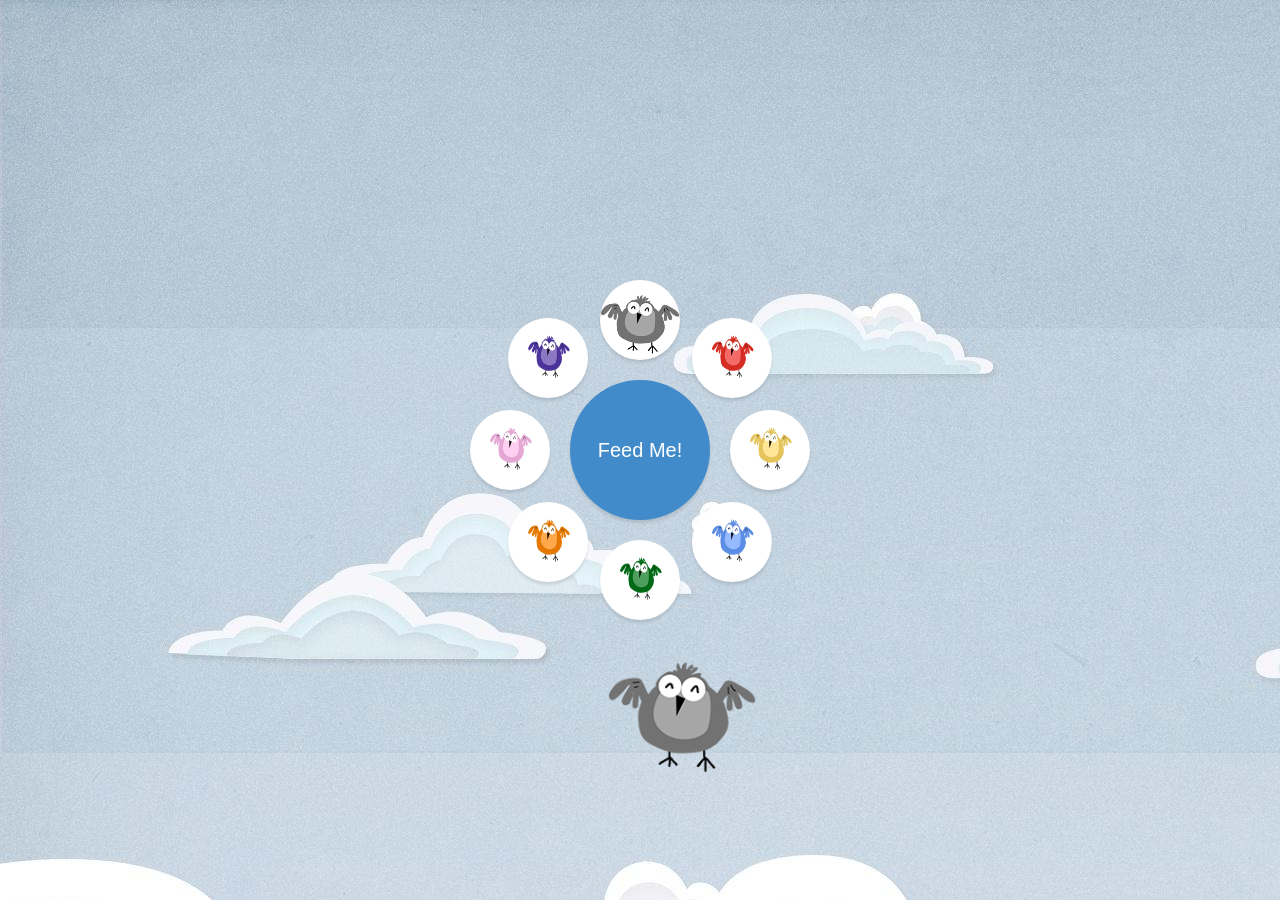
<file: index.html>
<!DOCTYPE html>
<html lang="en">
<head>
	<link rel="stylesheet" type="text/css" href="main.css" />

</head>
<body>
	<div class='selector'>
		<ul>
			<li>
				<input id="c1" class="bird-select" type='checkbox'>
				<label for='c1' >
					<img src="images/bird.png" alt="Smiley face" height="80" width="80">
				</label>
				
			</li>
			<li>
				<input id='c2' type='checkbox' >				
				<label for='c2' >
					<img src="images/bird2.png" alt="Smiley face" height="80" width="80">
				</label>
				
			</li>
			<li>
				<input id='c3' type='checkbox'>
				<label for='c3' >
					<img src="images/bird3.png" alt="Smiley face" height="80" width="80">
				</label>
			</li>
			<li>
				<input id='c4' type='checkbox' >
				<label for='c4'>
					<img src="images/bird4.png" alt="Smiley face" height="80" width="80">
				</label>
			</li>
			<li>
				<input id='c5' type='checkbox'>
				<label for='c5' class="bird-select">
					<img src="images/bird5.png" alt="Smiley face" height="80" width="80">
				</label>
			</li>
			<li>
				<input id='c6' type='checkbox' >
				<label for='c6' class="bird-select">
					<img src="images/bird6.png" alt="Smiley face" height="80" width="80">
				</label>
			</li>
			<li>
				<input id='c7' type='checkbox' >
				<label for='c7' class="bird-select">
					<img src="images/bird7.png" alt="Smiley face" height="80" width="80">
				</label>
			</li>
			<li>
				<input id='c8' type='checkbox' >
				<label for='c8' class="bird-select">
				    <img src="images/bird8.png" alt="Smiley face" height="80" width="80">
                </label>
			</li>
		</ul>
		<button>Feed Me!</button>
	</div>

	<img class="bird" src="images/bird.png" /> 
</body>
<!-- Including The jQuery Library -->

<script src="http://code.jquery.com/jquery-1.11.2.min.js"></script>
<script type="text/javascript" src="jquerycollision1.0.2min/jquery-collision.js"></script>

<script type="text/javascript" src="main.js"></script>

<script>
	

</script>
</html>
</file>
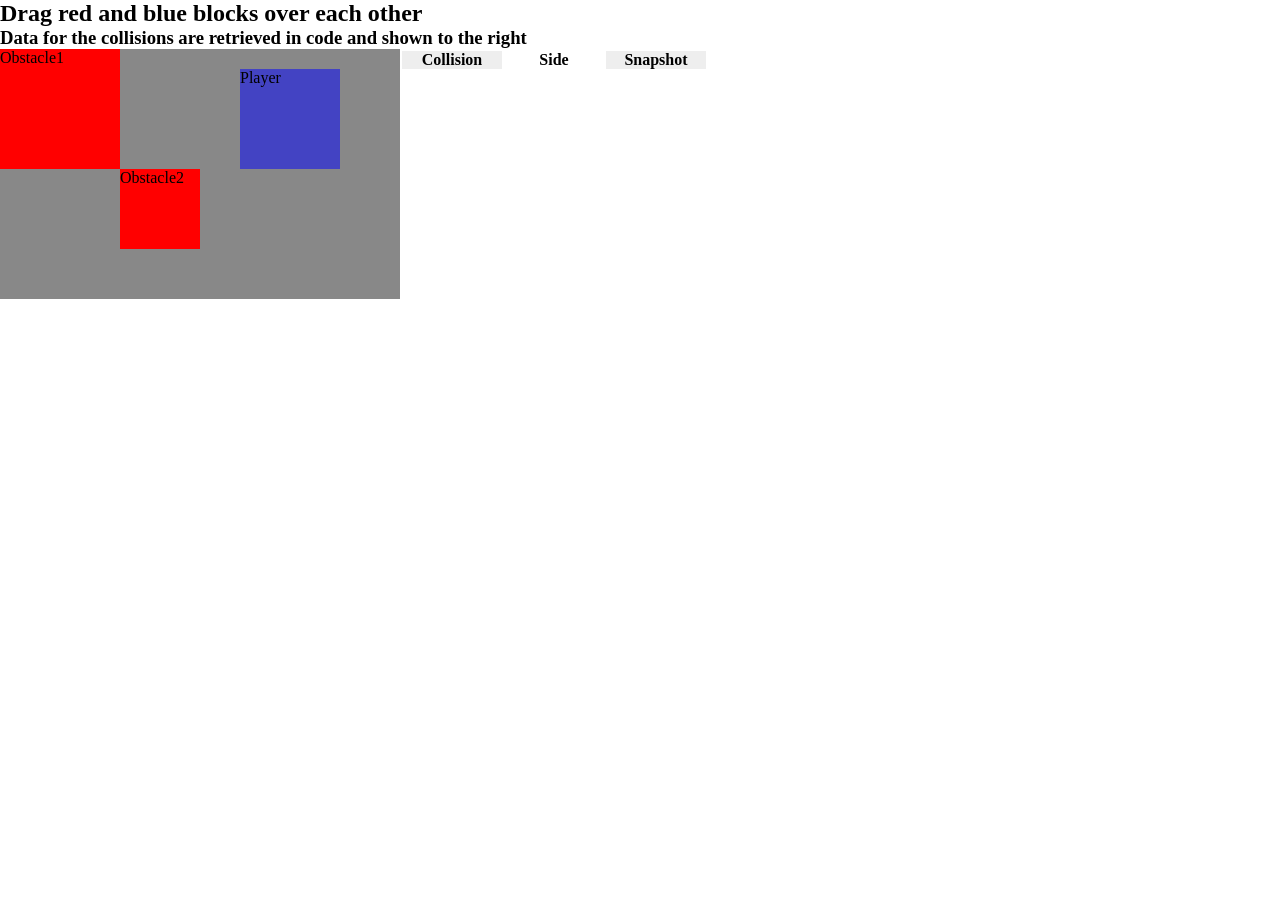
<file: jquerycollision1.0.2min/jquery-collision-drag-collision-data-example.html>
<!DOCTYPE HTML>
<html lang="en">
  <head>
    <meta charset="utf-8">
    <script src="jquery-1.8.3.min.js"></script>
    <script src="ui/jquery.ui.core.js"></script>
    <script src="ui/jquery.ui.widget.js"></script>
    <script src="ui/jquery.ui.mouse.js"></script>
    <script src="ui/jquery.ui.draggable.js"></script>
    <script src="jquery-collision.min.js"></script>
    <style>
      * { margin: 0; padding: 0; border: 0; }
      body, h2, h3, #board { position: relative; }
      #player    { width: 100px; height: 100px;
                   background-color: rgba( 0, 0, 255, 0.5 );
                   filter:progid:DXImageTransform.Microsoft.gradient(startColorstr=#880000FF, endColorstr=#880000FF);
                 }
      .obstacle  { background-color: #ff0000; }
      #Obstacle1 { width: 120px; height: 120px; }
      #Obstacle2 { width:  80px; height:  80px; }
      .wireframe { width: 100px; height: 100px; border: 1px solid black; margin: -1px; }
      .overlap   { background-color: #00ffff; position: relative; }
			#main      {}
      #board     { width: 400px; height: 250px; background-color: #888888; }
			#board, #list { float: left; clear: none; }
			#player, .obstacle { position: absolute; }
			#col1, #col2, #col3 { width: 100px; }
			#col1, #col3 { background-color: #EEEEEE; }
    </style>
    <script>
      function showOverlap(event,ui)
      {
	      $("#collisions").children().remove();
        var collisions = $("#player").collision( ".obstacle", { relative: "collider", obstacleData: "odata", colliderData: "cdata", directionData: "ddata", as: "<div/>" } );
				for( var i=0; i<collisions.length; i++ )
				{
				  var o = $(collisions[i]).data("odata");
				  var c = $(collisions[i]).data("cdata");
				  var d = $(collisions[i]).data("ddata");
				  var cwith = $(o).get(0).id;
				  var cside = d;
				  var snap  = $(c).clone(false,false).removeClass().addClass("wireframe");
					snap.get(0).id = null;
					snap.get(0).innerHTML = null;
					snap.children().remove();
				  var olap  = $(collisions[i]).addClass("overlap").appendTo(snap);
				  var tr    = $("<tr />");
				  $("<td>"+cwith+"</td>").appendTo(tr);
				  $("<td>"+cside+"</td>").appendTo(tr);
				  snap.appendTo($("<td />")).appendTo(tr);
				  tr.appendTo( $("#collisions") );
				}
      }
      $(function() {
            $( ".draggable" ).each(function(){$(this).draggable({ containment: "#board" });});
            $( ".draggable" ).each(function(){$(this).bind("dragstart",showOverlap);})
            $( ".draggable" ).each(function(){$(this).bind("dragstop", showOverlap);})
            $( ".draggable" ).each(function(){$(this).bind("drag",     showOverlap);})
      });
    </script>
  </head>
  <body>
    <h2>Drag red and blue blocks over each other</h2>
    <h3>Data for the collisions are retrieved in code and shown to the right</h3>
    <div id="main">
      <div id="board">
        <div class="draggable ui-widget-content obstacle" style="left:  0px; top:  0px;" id="Obstacle1">Obstacle1</div>
        <div class="draggable ui-widget-content obstacle" style="left:120px; top:120px;" id="Obstacle2">Obstacle2</div>
        <div class="draggable ui-widget-content"          style="left:240px; top: 20px;" id="player"   >Player</div>
      </div>
			<div id="list">
			  <table id="table">
				  <col id="col1" /><col id="col2" /><col id="col3" />
			    <thead><tr><th>Collision</th><th>Side</th><th>Snapshot</th></tr></thead>
				  <tbody id="collisions">
				  </tbody>
			  </table>
			</div>
		</div>
  </body>
</html>
</file>
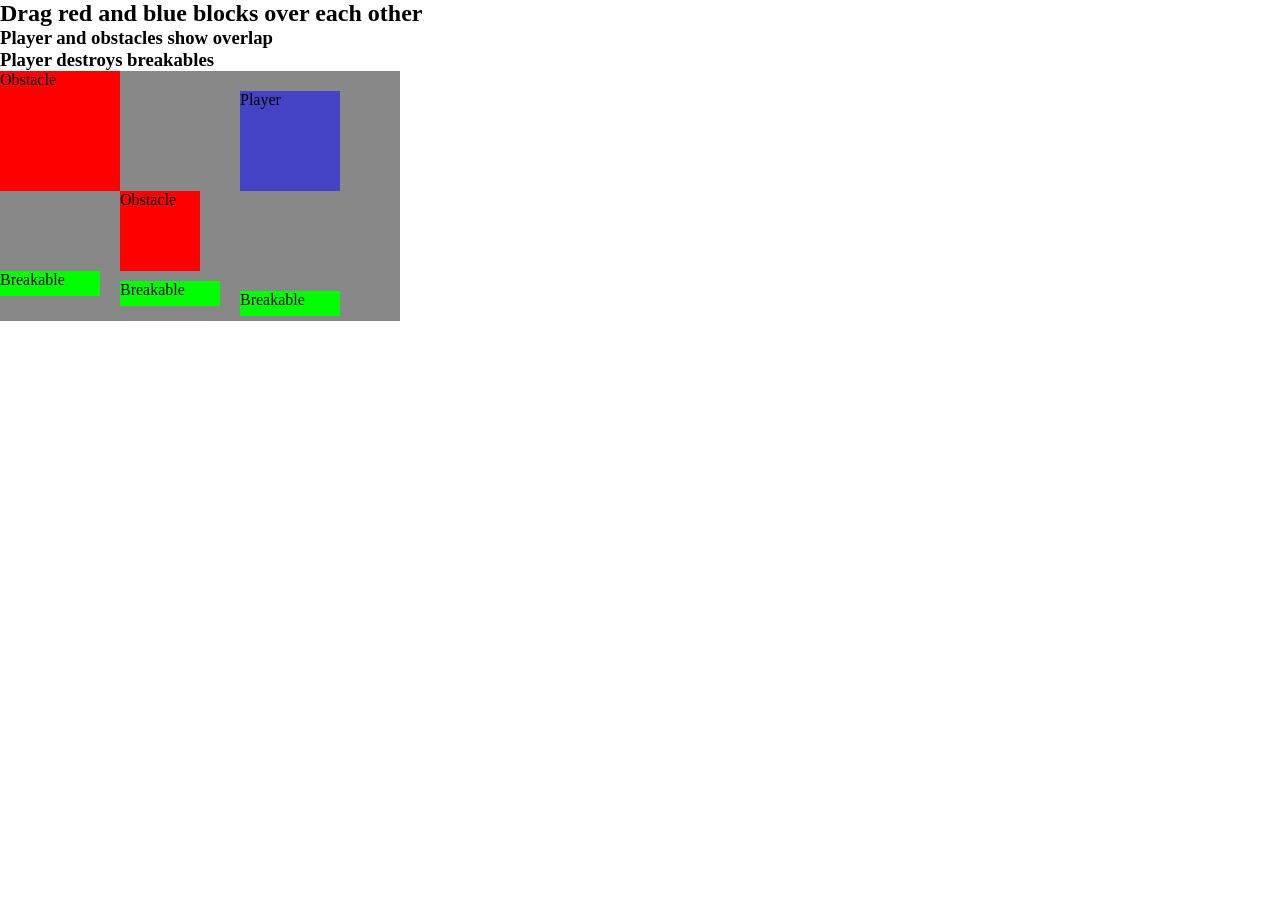
<file: jquerycollision1.0.2min/jquery-collision-drag-collision-example.html>
<!DOCTYPE HTML>
<html lang="en">
  <head>
    <meta charset="utf-8">
    <script src="jquery-1.8.3.min.js"></script>
    <script src="ui/jquery.ui.core.js"></script>
    <script src="ui/jquery.ui.widget.js"></script>
    <script src="ui/jquery.ui.mouse.js"></script>
    <script src="ui/jquery.ui.draggable.js"></script>
    <script src="jquery-collision.min.js"></script>
    <style>
      * { position: absolute; margin: 0; padding: 0; border: 0; }
      body, h2, h3, #board { position: relative; }
      #player    { width: 100px; height: 100px;
                   background-color: rgba( 0, 0, 255, 0.5 );
                   filter:progid:DXImageTransform.Microsoft.gradient(startColorstr=#880000FF, endColorstr=#880000FF);
                 }
      .obstacle  { background-color: #ff0000; }
      .breakable { background-color: #00ff00; width: 100px; height: 25px; }
      #obs1      { width: 120px; height: 120px; }
      #obs2      { width:  80px; height:  80px; }
      .overlap   { pointer-events: none; border: 1px solid black; margin: -1px; }
      #board     { width: 400px; height: 250px; background-color: #888888;  }
    </style>
    <script>
      function showOverlap(event,ui)
      {
	      $(".overlap").remove();
        var overlap = $("#player").collision( ".obstacle", { as: "<div/>" } );
        overlap.addClass("overlap").appendTo("body");
        var breakable = $("#player").collision( ".breakable" ); // no "as", so we get the things we collided with instead of new div's
        breakable.remove();
      }
      $(function() {
            $( ".draggable" ).each(function(){$(this).draggable({ containment: "#board" });});
            $( ".draggable" ).each(function(){$(this).bind("dragstart",showOverlap);})
            $( ".draggable" ).each(function(){$(this).bind("dragstop", showOverlap);})
            $( ".draggable" ).each(function(){$(this).bind("drag",     showOverlap);})
      });
    </script>
  </head>
  <body>
    <h2>Drag red and blue blocks over each other</h2>
    <h3>Player and obstacles show overlap</h3>
    <h3>Player destroys breakables</h3>
    <div id="board">
      <div class="draggable ui-widget-content obstacle" style="left:  0px; top:  0px;" id="obs1"   >Obstacle</div>
      <div class="draggable ui-widget-content obstacle" style="left:120px; top:120px;" id="obs2"   >Obstacle</div>
      <div class="draggable ui-widget-content"          style="left:240px; top: 20px;" id="player" >Player</div>
      <div class="breakable"                            style="left:  0px; top:200px;" id="break1" >Breakable</div>
      <div class="breakable"                            style="left:120px; top:210px;" id="break2" >Breakable</div>
      <div class="breakable"                            style="left:240px; top:220px;" id="break3" >Breakable</div>
    </div>
  </body>
</html>
</file>
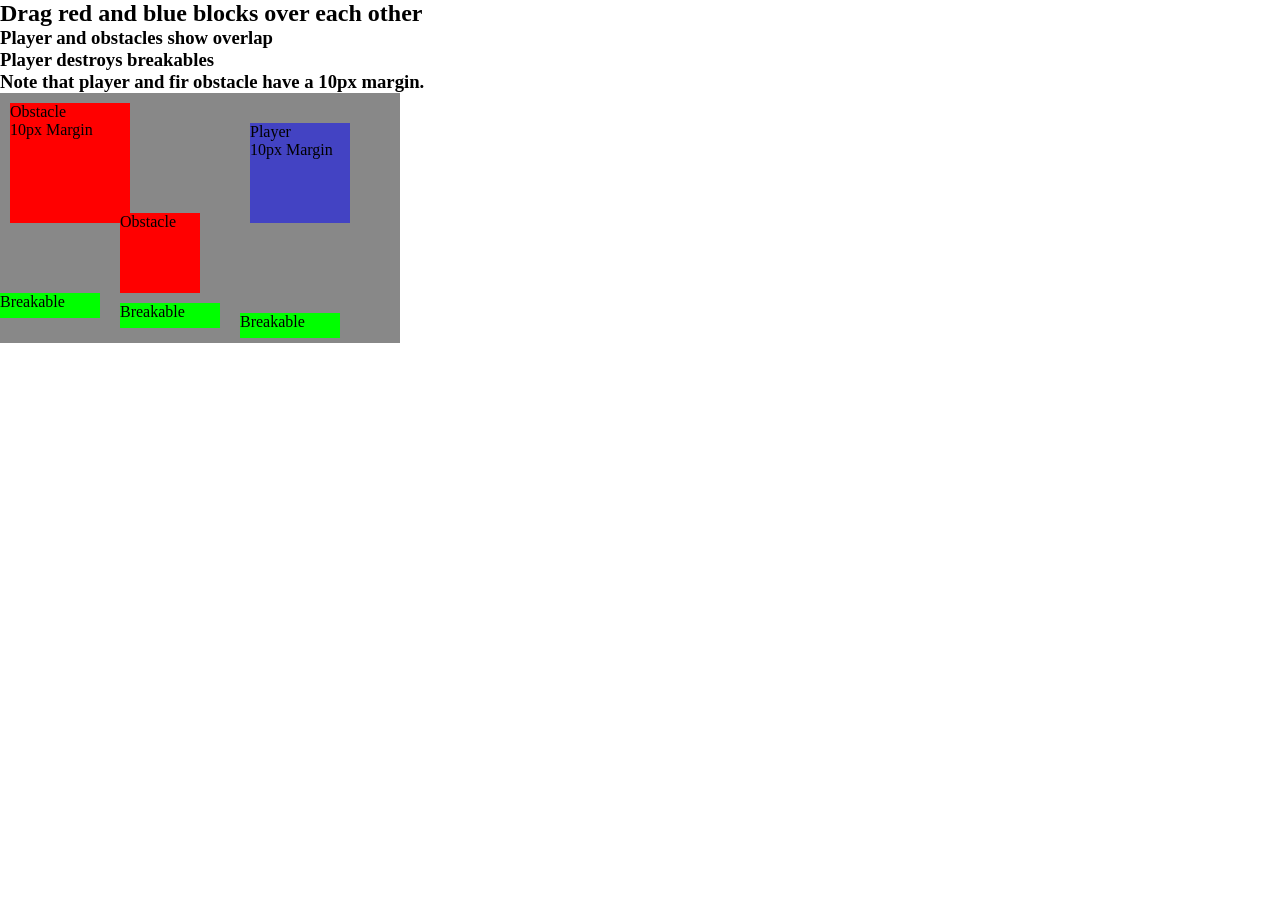
<file: jquerycollision1.0.2min/jquery-collision-drag-collision-margin-example.html>
<!DOCTYPE HTML>
<html lang="en">
  <head>
    <meta charset="utf-8">
    <script src="jquery-1.8.3.min.js"></script>
    <script src="ui/jquery.ui.core.js"></script>
    <script src="ui/jquery.ui.widget.js"></script>
    <script src="ui/jquery.ui.mouse.js"></script>
    <script src="ui/jquery.ui.draggable.js"></script>
    <script src="jquery-collision.min.js"></script>
    <style>
      * { position: absolute; margin: 0; padding: 0; border: 0; }
      body, h2, h3, #board { position: relative; }
      #player    { width: 100px; height: 100px;
                   margin: 10px;
                   background-color: rgba( 0, 0, 255, 0.5 );
                   filter:progid:DXImageTransform.Microsoft.gradient(startColorstr=#880000FF, endColorstr=#880000FF);
                 }
      .obstacle  { background-color: #ff0000; }
      .breakable { background-color: #00ff00; width: 100px; height: 25px; }
      #obs1      { width: 120px; height: 120px; margin: 10px; }
      #obs2      { width:  80px; height:  80px; }
      .overlap   { pointer-events: none; border: 1px solid black; margin: -1px; }
      #board     { width: 400px; height: 250px; background-color: #888888;  }
    </style>
    <script>
      function showOverlap(event,ui)
      {
	      $(".overlap").remove();
        var overlap = $("#player").collision( ".obstacle", { as: "<div/>" } );
        overlap.addClass("overlap").appendTo("body");
        var breakable = $("#player").collision( ".breakable" ); // no "as", so we get the things we collided with instead of new div's
        breakable.remove();
      }
      $(function() {
            $( ".draggable" ).each(function(){$(this).draggable({ containment: "#board" });});
            $( ".draggable" ).each(function(){$(this).bind("dragstart",showOverlap);})
            $( ".draggable" ).each(function(){$(this).bind("dragstop", showOverlap);})
            $( ".draggable" ).each(function(){$(this).bind("drag",     showOverlap);})
      });
    </script>
  </head>
  <body>
    <h2>Drag red and blue blocks over each other</h2>
    <h3>Player and obstacles show overlap</h3>
    <h3>Player destroys breakables</h3>
    <h3>Note that player and fir obstacle have a 10px margin.</h3>
    <div id="board">
      <div class="draggable ui-widget-content obstacle" style="left:  0px; top:  0px;" id="obs1"   >Obstacle<br/>10px Margin</div>
      <div class="draggable ui-widget-content obstacle" style="left:120px; top:120px;" id="obs2"   >Obstacle</div>
      <div class="draggable ui-widget-content"          style="left:240px; top: 20px;" id="player" >Player<br/>10px Margin</div>
      <div class="breakable"                            style="left:  0px; top:200px;" id="break1" >Breakable</div>
      <div class="breakable"                            style="left:120px; top:210px;" id="break2" >Breakable</div>
      <div class="breakable"                            style="left:240px; top:220px;" id="break3" >Breakable</div>
    </div>
  </body>
</html>
</file>
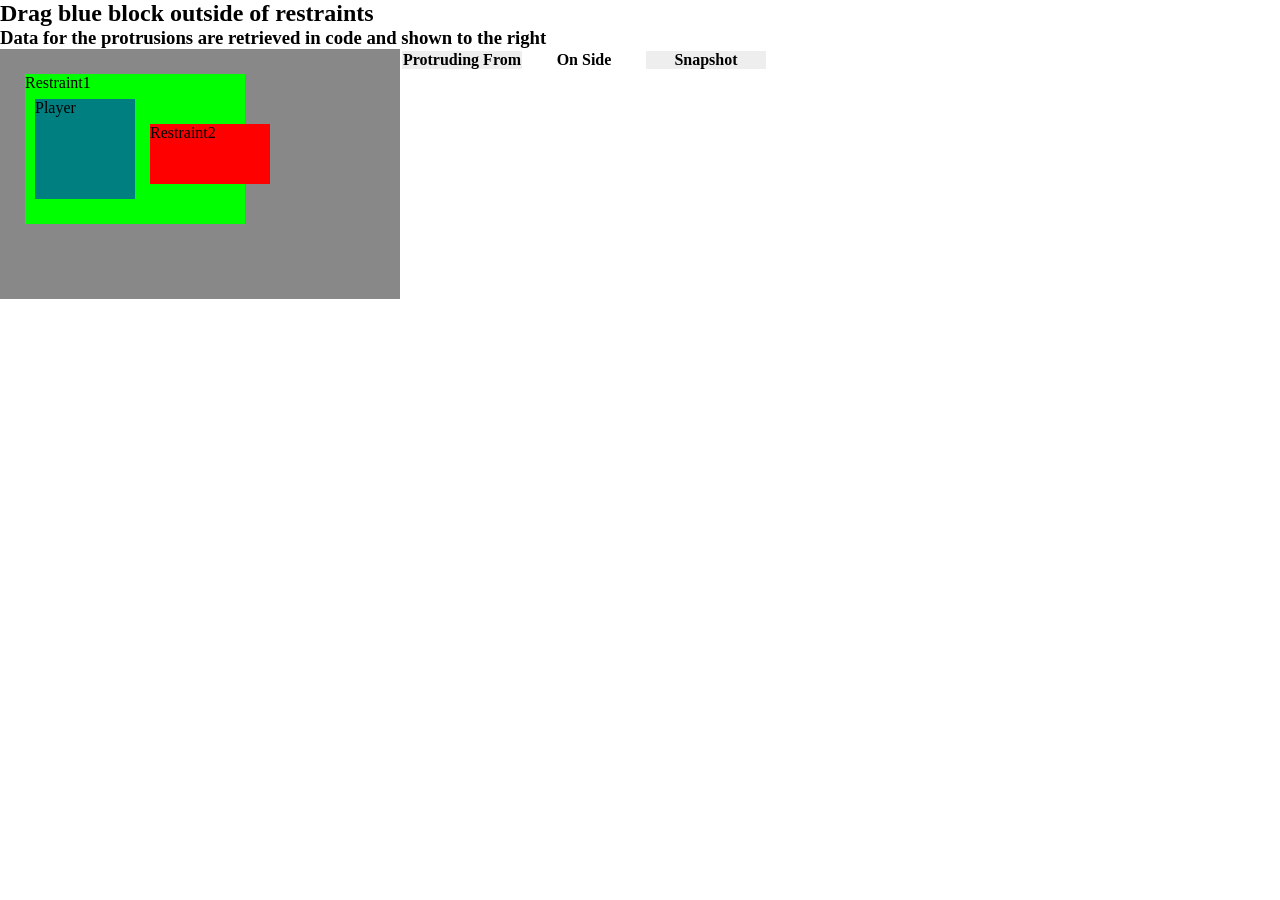
<file: jquerycollision1.0.2min/jquery-collision-drag-protrusion-data-example.html>
<!DOCTYPE HTML>
<html lang="en">
  <head>
    <meta charset="utf-8">
    <script src="jquery-1.8.3.min.js"></script>
    <script src="ui/jquery.ui.core.js"></script>
    <script src="ui/jquery.ui.widget.js"></script>
    <script src="ui/jquery.ui.mouse.js"></script>
    <script src="ui/jquery.ui.draggable.js"></script>
    <script src="jquery-collision.min.js"></script>
    <style>
      * { margin: 0; padding: 0; border: 0; }
      body, h2, h3, #board { position: relative; }
      #player    { width: 100px; height: 100px;
                   background-color: rgba( 0, 0, 255, 0.5 );
                   filter:progid:DXImageTransform.Microsoft.gradient(startColorstr=#880000FF, endColorstr=#880000FF);
                 }
      .restraint  { }
      #Restraint1{ width: 220px; height: 150px; background-color: #00ff00; }
      #Restraint2{ width: 120px; height:  60px; background-color: #ff0000; }
      .wireframe { width: 100px; height: 100px; border: 1px solid black; margin: -1px; }
      .overlap   { background-color: #00ffff; position: relative; }
			#main      {}
      #board     { width: 400px; height: 250px; background-color: #888888; }
			#board, #list { float: left; clear: none; }
			#player, .restraint { position: absolute; }
			#col1, #col2, #col3 { width: 120px; }
			#col1, #col3 { background-color: #EEEEEE; }
    </style>
    <script>
      function showOverlap(event,ui)
      {
	      $("#protrusions").children().remove();
        var protrusions = $("#player").collision( ".restraint", { mode: "protrusion",
                                                                  relative: "collider", obstacleData: "odata", colliderData: "cdata", directionData: "ddata", as: "<div/>" } );
				for( var i=0; i<protrusions.length; i++ )
				{
				  var o = $(protrusions[i]).data("odata");
				  var c = $(protrusions[i]).data("cdata");
				  var d = $(protrusions[i]).data("ddata");
				  var cwith = $(o).get(0).id;
				  var cside = d;
				  var snap  = $(c).clone(false,false).removeClass().addClass("wireframe");
					snap.get(0).id = null;
					snap.get(0).innerHTML = null;
					snap.children().remove();
				  var olap  = $(protrusions[i]).addClass("overlap").appendTo(snap);
				  var tr    = $("<tr />");
				  $("<td>"+cwith+"</td>").appendTo(tr);
				  $("<td>"+cside+"</td>").appendTo(tr);
				  snap.appendTo($("<td />")).appendTo(tr);
				  tr.appendTo( $("#protrusions") );
				}
      }
      $(function() {
            $( ".draggable" ).each(function(){$(this).draggable({ containment: "#board" });});
            $( ".draggable" ).each(function(){$(this).bind("dragstart",showOverlap);})
            $( ".draggable" ).each(function(){$(this).bind("dragstop", showOverlap);})
            $( ".draggable" ).each(function(){$(this).bind("drag",     showOverlap);})
      });
    </script>
  </head>
  <body>
    <h2>Drag blue block outside of restraints</h2>
    <h3>Data for the protrusions are retrieved in code and shown to the right</h3>
    <div id="main">
      <div id="board">
        <div class="draggable ui-widget-content restraint" style="left: 25px; top: 25px;" id="Restraint1">Restraint1</div>
        <div class="draggable ui-widget-content restraint" style="left:150px; top: 75px;" id="Restraint2">Restraint2</div>
        <div class="draggable ui-widget-content"           style="left: 35px; top: 50px;" id="player"   >Player</div>
      </div>
			<div id="list">
			  <table id="table">
				  <col id="col1" /><col id="col2" /><col id="col3" />
			    <thead><tr><th>Protruding From</th><th>On Side</th><th>Snapshot</th></tr></thead>
				  <tbody id="protrusions">
				  </tbody>
			  </table>
			</div>
		</div>
  </body>
</html>
</file>
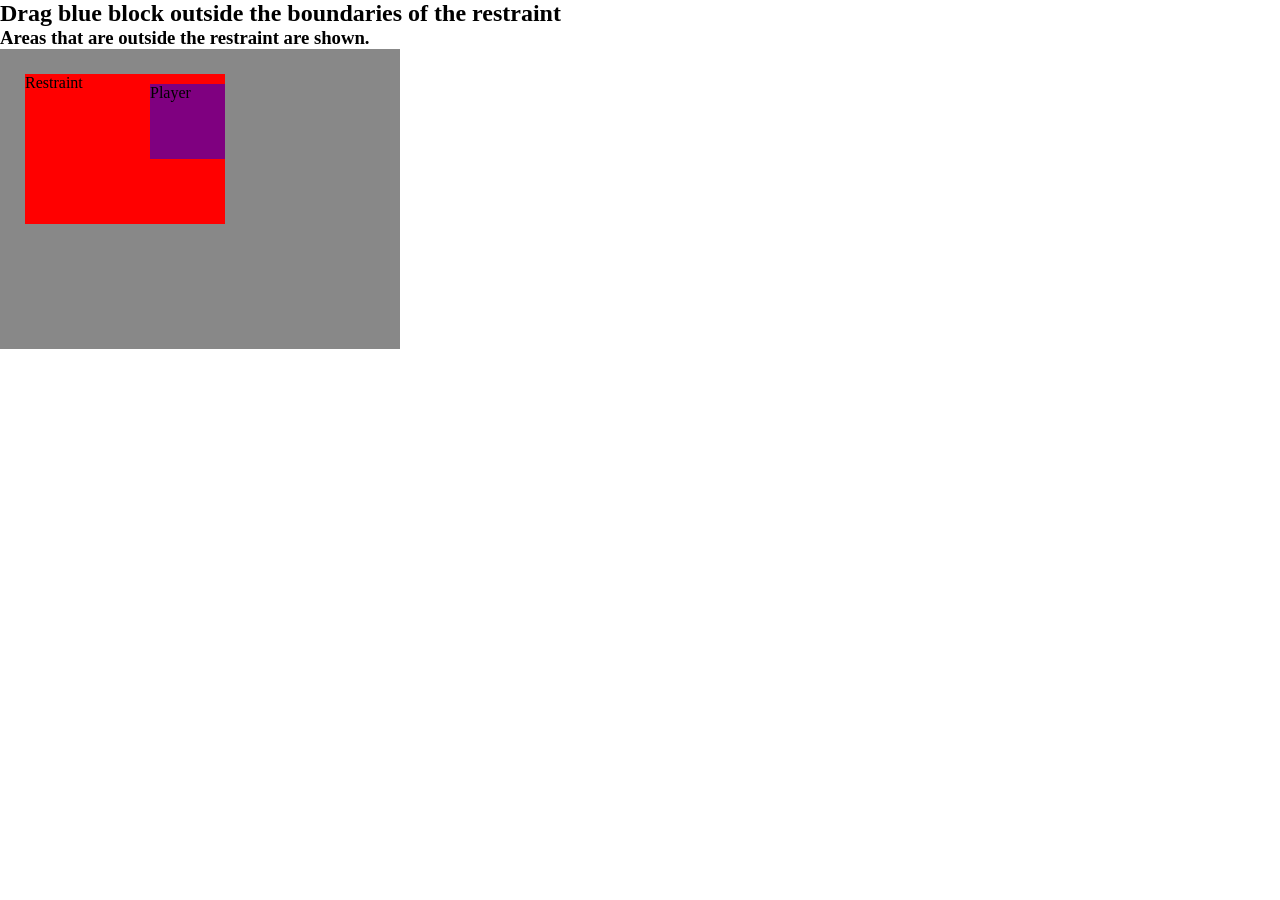
<file: jquerycollision1.0.2min/jquery-collision-drag-protrusion-example.html>
<!DOCTYPE HTML>
<html lang="en">
  <head>
    <meta charset="utf-8">
    <script src="jquery-1.8.3.min.js"></script>
    <script src="ui/jquery.ui.core.js"></script>
    <script src="ui/jquery.ui.widget.js"></script>
    <script src="ui/jquery.ui.mouse.js"></script>
    <script src="ui/jquery.ui.draggable.js"></script>
    <script src="jquery-collision.min.js"></script>
    <style>
      * { position: absolute; margin: 0; padding: 0; border: 0; }
      body, h2, h3, #board { position: relative; }
      #player    { width:  75px; height:  75px;
                   background-color: rgba( 0, 0, 255, 0.5 );
                   filter:progid:DXImageTransform.Microsoft.gradient(startColorstr=#880000FF, endColorstr=#880000FF);
                 }
      .restraint  { background-color: #ff0000; }
      #restraint  { width: 200px; height: 150px; }
      .protrusion   { pointer-events: none; border: 1px solid black; margin: -1px; }
      #board     { width: 400px; height: 300px; background-color: #888888;  }
    </style>
    <script>
      function showOverlap(event,ui)
      {
	      $(".protrusion").remove();
        var protruding = $("#player").collision( ".restraint", { mode: "protrusion", as: "<div/>" } );
        protruding.addClass("protrusion").appendTo("body");
      }
      $(function() {
            $( ".draggable" ).each(function(){$(this).draggable({ containment: "#board" });});
            $( ".draggable" ).each(function(){$(this).bind("dragstart",showOverlap);})
            $( ".draggable" ).each(function(){$(this).bind("dragstop", showOverlap);})
            $( ".draggable" ).each(function(){$(this).bind("drag",     showOverlap);})
      });
    </script>
  </head>
  <body>
    <h2>Drag blue block outside the boundaries of the restraint</h2>
    <h3>Areas that are outside the restraint are shown.</h3>
    <div id="board">
      <div class="draggable ui-widget-content restraint" style="left: 25px; top: 25px;" id="restraint">Restraint</div>
      <div class="draggable ui-widget-content"           style="left:150px; top: 35px;" id="player"   >Player</div>
    </div>
  </body>
</html>
</file>
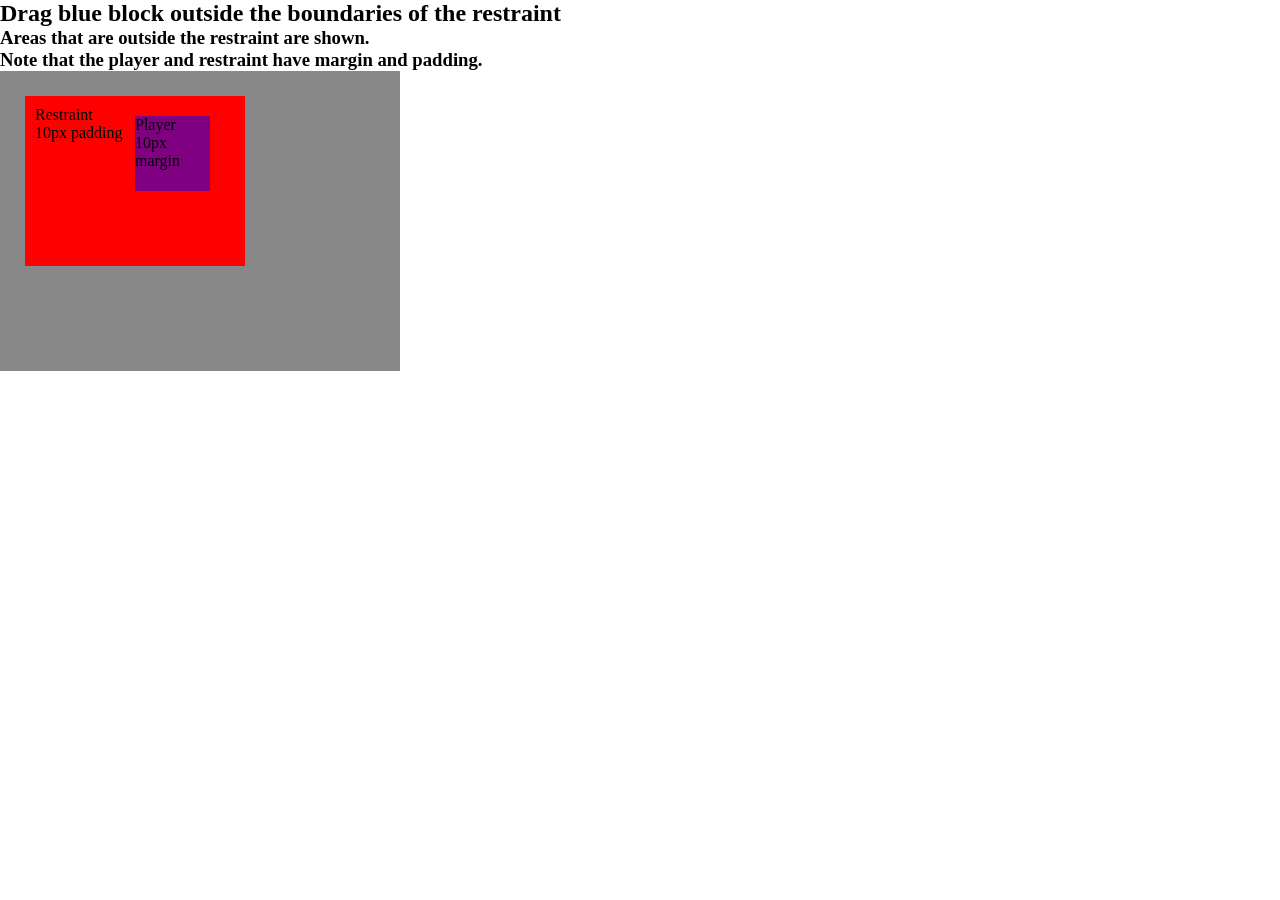
<file: jquerycollision1.0.2min/jquery-collision-drag-protrusion-margin-example.html>
<!DOCTYPE HTML>
<html lang="en">
  <head>
    <meta charset="utf-8">
    <script src="jquery-1.8.3.min.js"></script>
    <script src="ui/jquery.ui.core.js"></script>
    <script src="ui/jquery.ui.widget.js"></script>
    <script src="ui/jquery.ui.mouse.js"></script>
    <script src="ui/jquery.ui.draggable.js"></script>
    <script src="jquery-collision.min.js"></script>
    <style>
      * { position: absolute; margin: 0; padding: 0; border: 0; }
      body, h2, h3, #board { position: relative; }
      #player    { width:  75px; height:  75px;
                   margin: 10px;
                   background-color: rgba( 0, 0, 255, 0.5 );
                   filter:progid:DXImageTransform.Microsoft.gradient(startColorstr=#880000FF, endColorstr=#880000FF);
                 }
      .restraint  { background-color: #ff0000; }
      #restraint  { width: 200px; height: 150px; padding: 10px; }
      .protrusion   { pointer-events: none; border: 1px solid black; margin: -1px; }
      #board     { width: 400px; height: 300px; background-color: #888888;  }
    </style>
    <script>
      function showOverlap(event,ui)
      {
	      $(".protrusion").remove();
        var protruding = $("#player").collision( ".restraint", { mode: "protrusion", as: "<div/>" } );
        protruding.addClass("protrusion").appendTo("body");
      }
      $(function() {
            $( ".draggable" ).each(function(){$(this).draggable({ containment: "#board" });});
            $( ".draggable" ).each(function(){$(this).bind("dragstart",showOverlap);})
            $( ".draggable" ).each(function(){$(this).bind("dragstop", showOverlap);})
            $( ".draggable" ).each(function(){$(this).bind("drag",     showOverlap);})
      });
    </script>
  </head>
  <body>
    <h2>Drag blue block outside the boundaries of the restraint</h2>
    <h3>Areas that are outside the restraint are shown.</h3>
    <h3>Note that the player and restraint have margin and padding.</h3>
    <div id="board">
      <div class="draggable ui-widget-content restraint" style="left: 25px; top: 25px;" id="restraint">Restraint<br/>10px padding</div>
      <div class="draggable ui-widget-content"           style="left:125px; top: 35px;" id="player"   >Player<br/>10px margin</div>
    </div>
  </body>
</html>
</file>
<file: main.css>
html, body {
	height: 100%;
}

body {
	margin: 0;
	background: url(images/sky.jpg);
	overflow: hidden;
}

.selector {
	position: absolute;
	left: 50%;
	top: 50%;
	width: 140px;
	height: 140px;
	margin-top: -70px;
	margin-left: -70px;
}

.selector, .selector button {
	font-family: 'Oswald', sans-serif;
	font-weight: 300;
}

.selector button {
	position: relative;
	width: 100%;
	height: 100%;
	padding: 10px;
	background: #428bca;
	border-radius: 50%;
	border: 0;
	color: white;
	font-size: 20px;
	cursor: pointer;
	box-shadow: 0 3px 3px rgba(0, 0, 0, 0.1);
	transition: all .1s;
}

.selector button:hover {
	background: #3071a9;
}

.selector button:focus {
	outline: none;
}

.selector ul {
	position: absolute;
	list-style: none;
	padding: 0;
	margin: 0;
	top: -20px;
	right: -20px;
	bottom: -20px;
	left: -20px;
}

.selector li {
	position: absolute;
	width: 0;
	height: 100%;
	margin: 0 50%;
	-webkit-transform: rotate(-360deg);
	transition: all 0.8s ease-in-out;
}

.selector li input {
	display: none;
}

.selector li input + label {
	position: absolute;
	left: 50%;
	bottom: 100%;
	width: 0;
	height: 0;
	line-height: 1px;
	margin-left: 0;
	border-radius: 50%;
	text-align: center;
	font-size: 1px;
	overflow: hidden;
	cursor: pointer;
	box-shadow: none;
	transition: all 0.8s ease-in-out, color 0.1s, background 0.1s;
    background:#FFF;
    
}







.selector.open li input + label {
	width: 80px;
	height: 80px;
	line-height: 80px;
	margin-left: -40px;
	box-shadow: 0 3px 3px rgba(0, 0, 0, 0.1);
	font-size: 14px;
}

.bird{
	width:150px;
	height:150px;
	position:fixed;
}

.bird-select{
	background-image: url(images/bird3.png));
}
</file>
